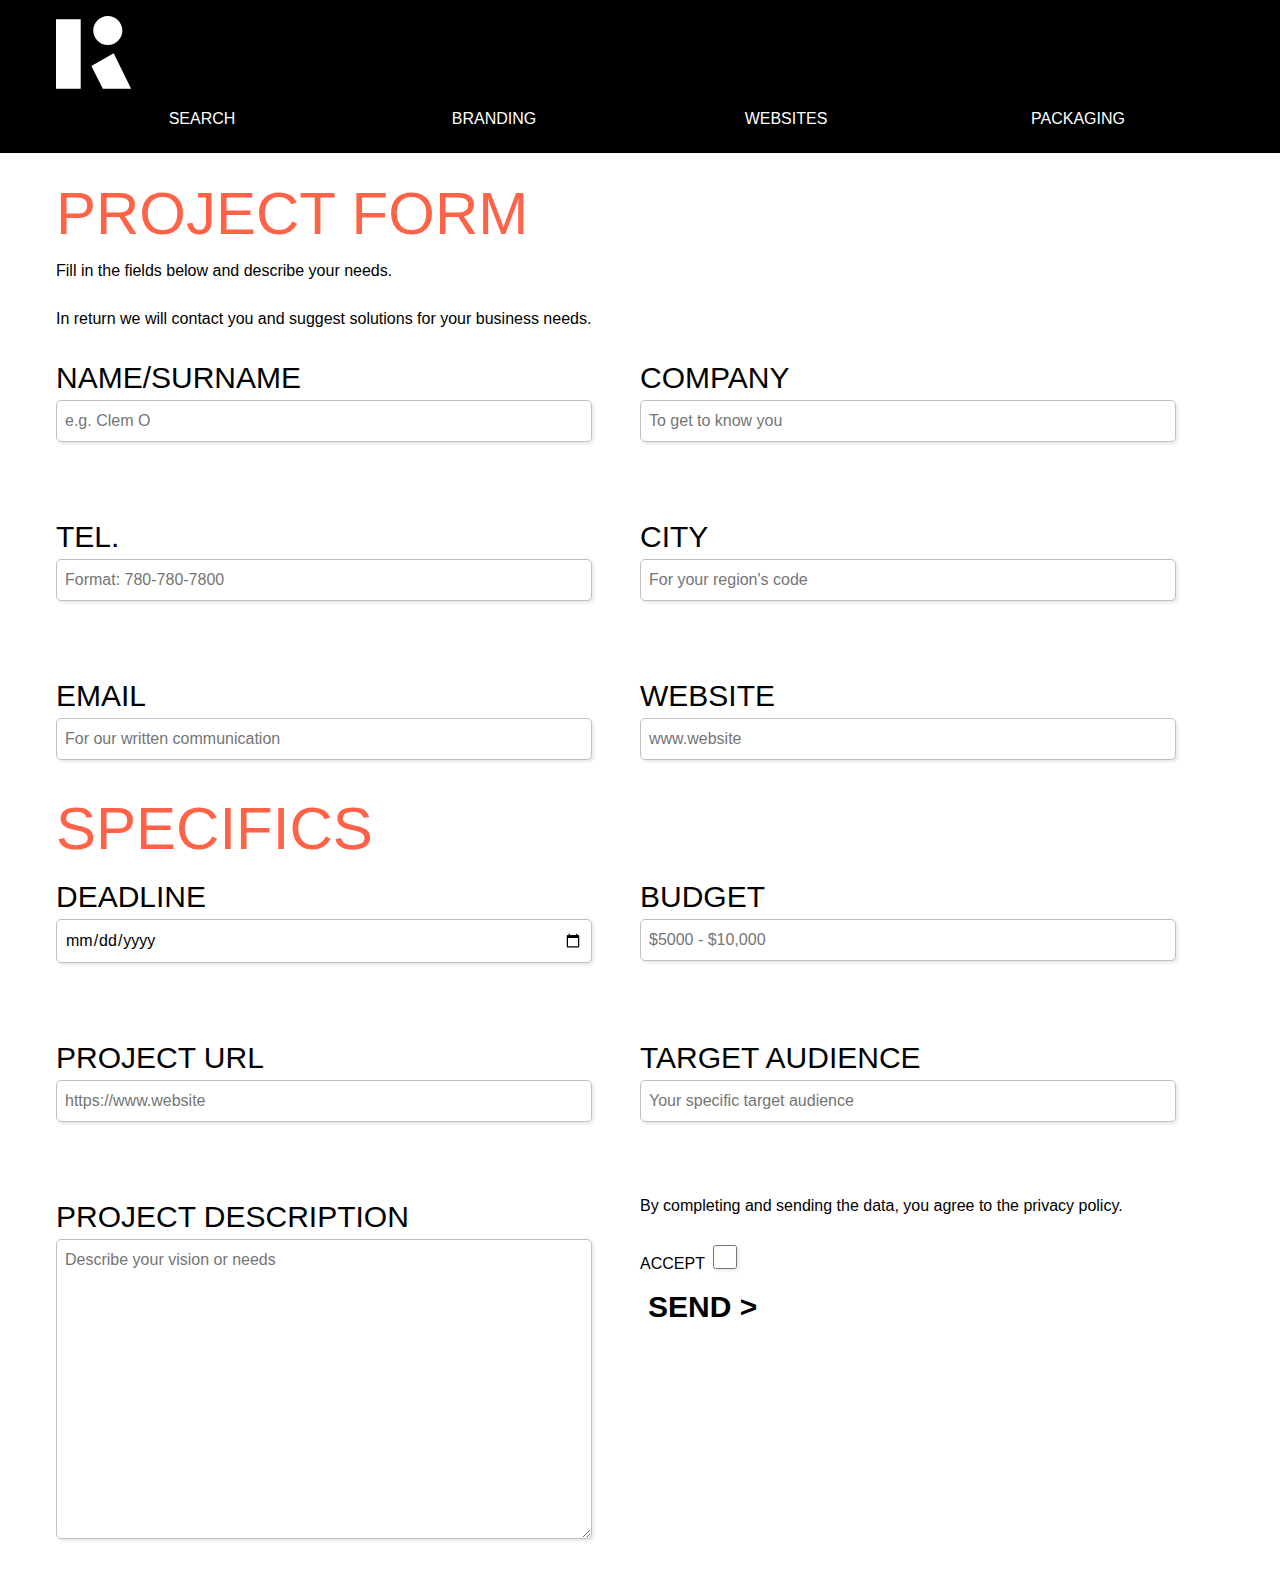
<file: demo-responsive-form-main/index.html>
<!DOCTYPE html>
<html lang="en">

<head>
    <meta charset="UTF-8">
    <meta http-equiv="X-UA-Compatible" content="IE=edge">
    <meta name="viewport" content="width=device-width, initial-scale=1.0">
    <title>Project Form HTML5 Form Elements</title>
    <link rel="stylesheet" href="css/reset.css">
    <link rel="stylesheet" href="css/styles.css">
</head>

<body>
    <header>
        <div class="inner-container">
            <h1>
                <svg xmlns="http://www.w3.org/2000/svg" width="75.14" height="72.676" viewBox="0 0 75.14 72.676">
                    <path
                        d="M51.85 29.084c8.017 0 14.522-6.514 14.522-14.536C66.372 6.524 59.866 0 51.85 0c-8.03 0-14.573 6.524-14.573 14.548 0 8.022 6.543 14.536 14.573 14.536M0 3.256h24.701v69.42H0zM57.695 37.136L35.367 50.087l11.5 22.589h28.272z">
                        <title>Company Name</title>
                    </path>
                </svg>
            </h1>
            <nav >
                <ul class="menu">
                    <li><a href="#">Search</a></li>
                    <li><a href="#">Branding</a></li>
                    <li><a href="#"> Websites</a></li>
                    <li><a href="#">Packaging</a></li>
                </ul>
            </nav>
        </div>

    </header>

    <main>
        <section>
            <div class="inner-container">
                <form action="#" method="post" name="Project Form">
                    <h2>Project Form</h2>
                    <p>Fill in the fields below and describe your needs.</p>
                    <p>In return we will contact you and suggest solutions for your business needs.</p>
                    <fieldset>
                        <div>
                            <label for="name">Name/Surname</label>
                            <input type="text" id="name" name="name" placeholder="e.g. Clem O" required>
                        </div>
                        <div>
                            <label for="company">Company</label>
                            <input id="company" type="text" name="company" placeholder="To get to know you">
                        </div>
                        <div>
                            <label for="phone">Tel.</label>
                            <input id='phone' name='phone' type="tel" required pattern="\d{3}[\-]\d{3}[\-]\d{4}"
                                placeholder="Format: 780-780-7800">
                        </div>
                        <div>
                            <label for="city">City</label>
                            <input type="text" name="city" id="city" placeholder="For your region's code">
                        </div>
                        <div>
                            <label for="email">Email</label>
                            <input type="email" id="email" name="email" placeholder="For our written communication">
                        </div>
                        <div>
                            <label for="website">Website</label>
                            <input name="website" id="website" type="url" placeholder="www.website">
                        </div>
                    </fieldset>
                    <h2>Specifics</h2>
                    <fieldset>
                        <div>
                            <label for="deadline">Deadline</label>
                            <input id="deadline" type="date" name="deadline" required>
                        </div>
                        <div>
                            <label for="budget">Budget</label>
                        <input id="budget" name="Budget" type="number" placeholder="$5000 - $10,000" min="5000" max="10000">
                        </div>
                        <div>
                            <label for="project-website">Project url</label>
                            <input type="url" name="project-website" id="project-website"
                                placeholder="https://www.website">
                        </div>
                        <div>
                            <label for="audience">Target Audience</label>
                            <input type="text" id="audience" name="audience"
                                placeholder="Your specific target audience">
                        </div>
                        <div>
                            <label for="description">Project Description</label>
                            <textarea name="description" id="description" placeholder="Describe your vision or needs"
                                required></textarea>
                        </div>
                        <div>
                            <p>By completing and sending the data, you agree to the privacy policy.</p>
                            <label for="privacy">
                                Accept
                                <input type="checkbox" id="privacy" name="privacy-acceptance" required>
                            </label>
                            <input type="submit" value="Send >">
                        </div>
                    </fieldset>
                </form>
            </div>
        </section>
    </main>
</body>

</html>
</file>
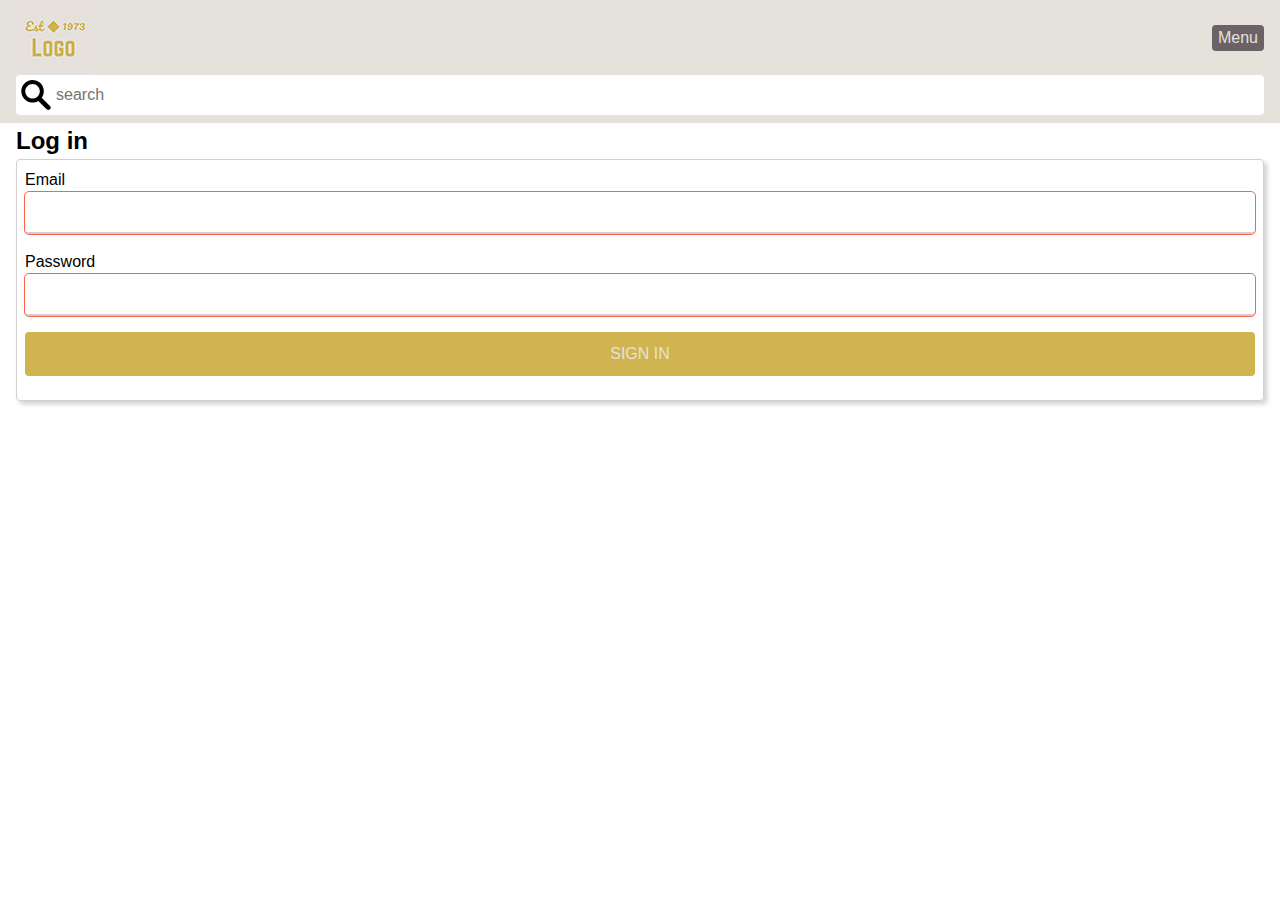
<file: demo-styling-forms-main 2/index.html>
<!DOCTYPE html>
<html lang="en">

<head>
    <meta charset="UTF-8">
    <meta http-equiv="X-UA-Compatible" content="IE=edge">
    <meta name="viewport" content="width=device-width, initial-scale=1.0">
    <title>Demo for Search Bar and Login Forms</title>
    <link rel="stylesheet" href="css/reset.css">
    <link rel="stylesheet" href="css/styles.css">
</head>

<body>
    <header>
        <div class="inner-container flex-container">
            <h1 class="sr-only">Company Name</h1>
            <img src="img/logo.jpg" alt="Company Logo">
            <button>
                Menu
            </button>
            <nav>
                <ul class="menu">
                    <li><a href="#">Articles</a></li>
                    <li><a href="#">Guides</a></li>
                    <li><a href="#">Books</a></li>
                    <li><a href="#">Events</a></li>
                </ul>
                <form action="#" method="get" name="search">
                    <label for="search" class="sr-only">Search Bar</label>
                    <input type="text" id="search" placeholder="search">
                </form>
            </nav>
        </div>
    </header>

    <main>
        <section>
            <div class="inner-container">
                <h2>Log in</h2>
                <form action="#" method="post" name="login">
                    <div>
                        <label for="email">Email</label>
                        <input type="email" id="email" name="email" required>
                    </div>
                    <div>
                        <label for="password">Password</label>
                        <input id='password' type="password" name="password" autocomplete='off' required>
                    </div>
                    <div>
                        <input type="submit" value="sign in">
                    </div>
                </form>
            </div>
        </section>
    </main>
</body>

</html>
</file>
<file: demo-responsive-form-main/css/styles.css>
/* dev styles go here */
body{
    font-family: Arial, Helvetica, sans-serif;
}

.inner-container{
    padding: 1rem;
}

/* typography */

h2{
    color: tomato;
    text-transform: uppercase;
    font-size: 3.75rem;
    font-weight: 200;
}

p{
    margin-bottom: 1.5rem;
}

/* header */

header{
    background-color: #000;
}

header svg{
    fill: #fff;
}

.menu{
    display: flex;
    flex-wrap: wrap;
}

.menu a{
    color: #fff;
    text-transform: uppercase;
    display: block;
    text-decoration: none;
    text-align: center;
}

.menu a:hover,
.menu a:active{
    color: tomato;
}

.menu li{
    line-height: 2.18rem;
    flex: 1 0 calc(50% - 0.5rem);
}

/* form */
fieldset{
    border: none;
    padding: 0;
    margin: 0;
}

label{
    text-transform: uppercase;
    font-size: 1.875rem;
    display: block;
}

form div{
    margin-bottom: 1.5rem;
}

input,
textarea{
    width: 100%;
    border: 1px solid #c0c0c0;
    padding: 0.5rem 0.5rem;
    border-radius: 5px;
    box-shadow: 2px 2px 3px #e8e8e8;
}

textarea{
    min-height: 18.75rem;
    resize: vertical;
}

input[type='checkbox']{
    width: 1.5rem;
    height: 1.5rem;
}

label[for='privacy']{
    font-size: 1rem;
}

input[type='submit']{
    text-transform: uppercase;
    font-size: 1.875rem;
    width: unset;
    border: none;
    background-color: #fff;
    box-shadow: none;
    font-weight: bold;
    transition: padding-left 1s ease;
}

input[type='submit']:hover{
    cursor: pointer;
    padding-left: 1.5rem;
}

@media screen and (min-width: 1225px){
    .inner-container{
        max-width: 1200px;
        margin: 0 auto;
    }

    .menu li{
        flex: 1 0 calc(25% - 0.5rem);
    }

    fieldset{
        display: flex;
        flex-wrap: wrap;
        gap: 3rem;
    }

    fieldset div{
        flex: 0 0 calc(50% - 3rem);
    }
}
</file>
<file: demo-styling-forms-main 2/css/styles.css>
/* developer styles go here */

:root{
    --cream: #e5e1db;
    --yellow: #cfb450;
    --grey: #6b6267;
    --lt-grey: #d2cfd1;
}

body{
    font-family: Arial, Helvetica, sans-serif;
}

header{
    background-color: var(--cream);
}

.inner-container{
    padding: 0 1rem;
}

.flex-container{
    display: flex;
    align-items: center;
    justify-content: space-between;
    flex-wrap: wrap;
}

/* header */

header{
    background-color: var(--cream);
    padding-bottom: 0.5rem;
}

ul.menu{
    display: none;
}

nav{
    flex: 1 0 100%;
}

header button{
    background-color: var(--grey);
    border: none;
    color: var(--cream);
    border-radius: 4px;
}

/* form */

section form{
    border: 1px solid var(--lt-grey);
    box-shadow: 3px 3px 5px var(--lt-grey);
    padding: 0.5rem;
    border-radius: 4px;
}

input{
    width: 100%;
    padding: 0.5rem;
    border-radius: 4px;
}

input[id='search']{
    background-image: url(../img/magnifying-glass.svg);
    background-repeat: no-repeat;
    background-size: 30px 30px;
    background-position: left 5px center;
    padding: 0.5rem 0.5rem 0.5rem 2.5rem;
    border: none;
}

input[type='email']:invalid,
input[type='password']:invalid{
    outline: 1px solid tomato;
}

input[type='email']:valid,
input[type='password']:valid{
    outline: 1px solid green;
}

input[type='email'],
input[type='password']{
    border: none;
    border-bottom: 2px solid var(--lt-grey);
}

input[type='submit']{
    background-color: var(--yellow);
    color: var(--cream);
    border: none;
    text-transform: uppercase;
    border: 2px solid var(--yellow);
}

input[type='submit']:hover{
    background-color: #fff;
    color: var(--lt-grey);
    
}

label{
    display: block;
}

form div{
    margin-bottom: 1rem;
}
</file>
